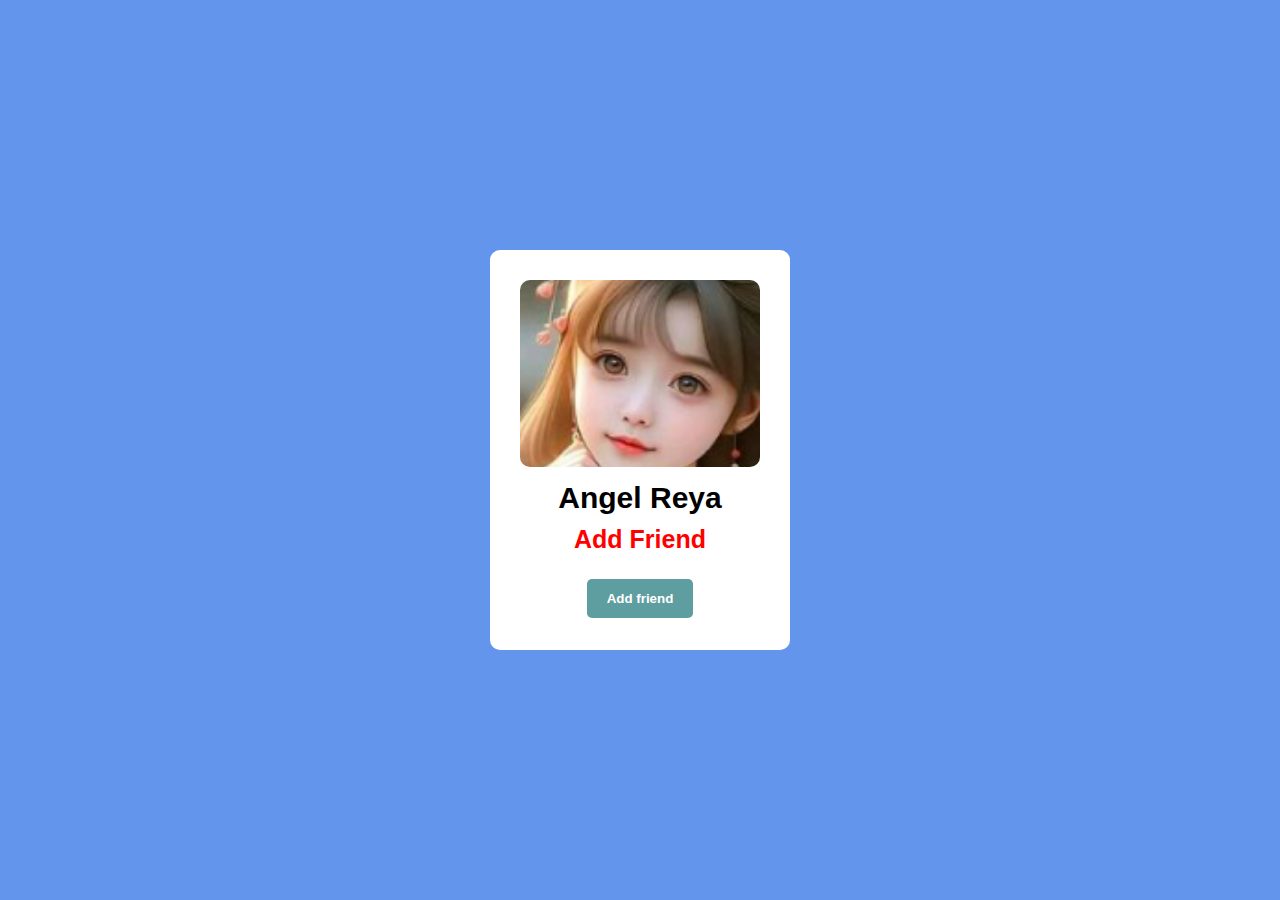
<file: A-100-Send-Friend-Request-Project/index.html>
<!DOCTYPE html>
<html lang="en">

<head>
    <meta charset="UTF-8">
    <meta name="viewport" content="width=device-width, initial-scale=1.0">
    <title>Friend Request Project </title>
    <link rel="shortcut icon" href="assets/image/icon.png" type="image/x-icon">
    <link rel="stylesheet" href="style.css">
</head>

<body>

    <div id="card">
        <img src="assets/image/Photo.png" alt="Photo">
        <h1> Angel Reya </h1>
        <h5> Add Friend</h5>


        <button id="add">Add friend</button>


    </div>
    <script src="script.js"></script>
</body>

</html>
</file>
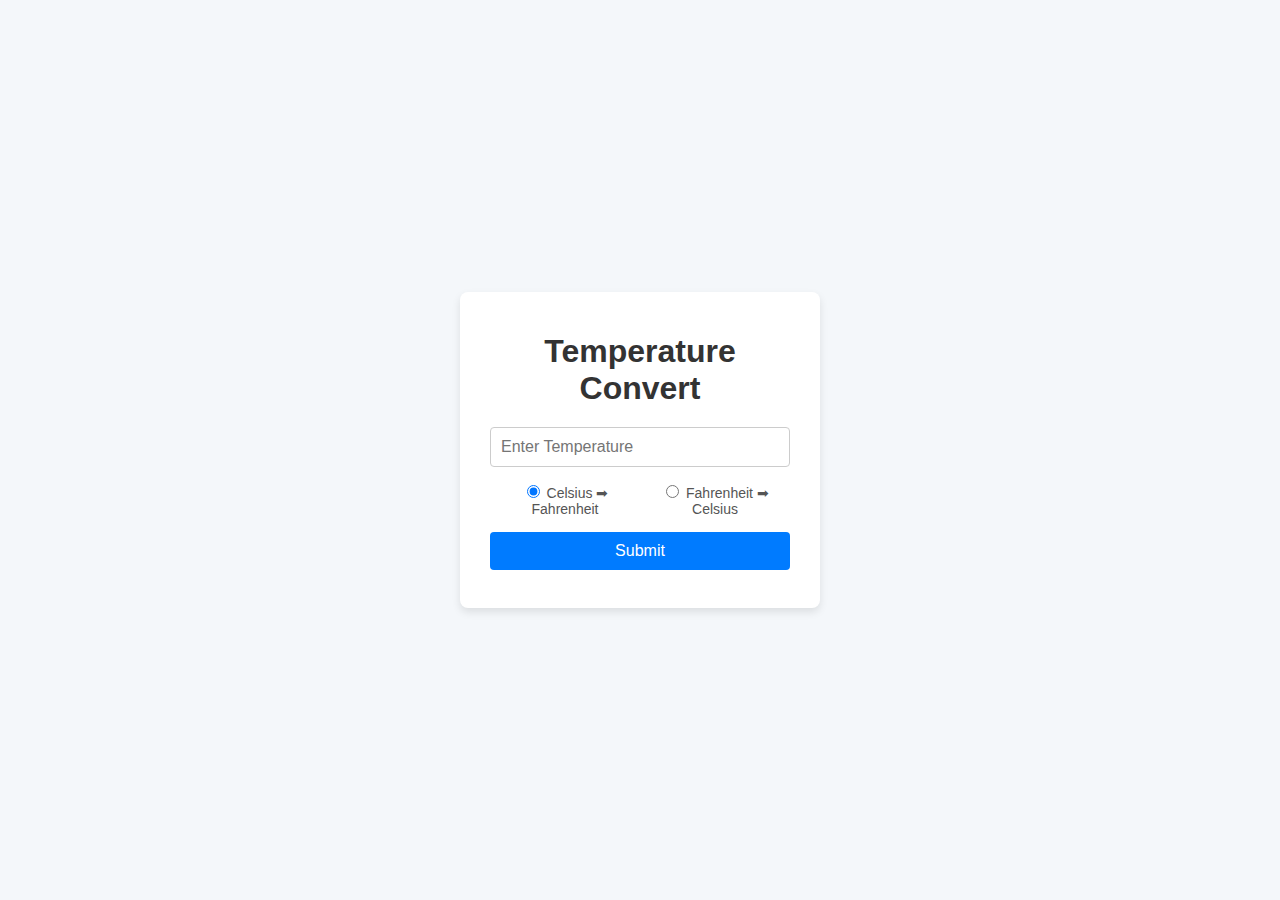
<file: A-107-Temperature-Convater/index.html>
<!DOCTYPE html>
<html lang="en">
<head>
  <meta charset="UTF-8">
  <meta name="viewport" content="width=device-width, initial-scale=1.0">
  <title>Temperature Converter</title>
  <link rel="stylesheet" href="styles.css">
</head>
<body>
  <div class="container">
    <h1>Temperature Convert</h1>
    <form id="converterForm">
      <input 
        type="number" 
        id="temperatureInput" 
        placeholder="Enter Temperature" 
        required 
      />
      <div class="radio-group">
        <label>
          <input type="radio" name="conversion" value="cToF" checked>
          Celsius ➡ Fahrenheit
        </label>
        <label>
          <input type="radio" name="conversion" value="fToC">
          Fahrenheit ➡ Celsius
        </label>
      </div>
      <button type="submit">Submit</button>
    </form>
    <p id="result"></p>
  </div>
  <script src="script.js"></script>
</body>
</html>
</file>
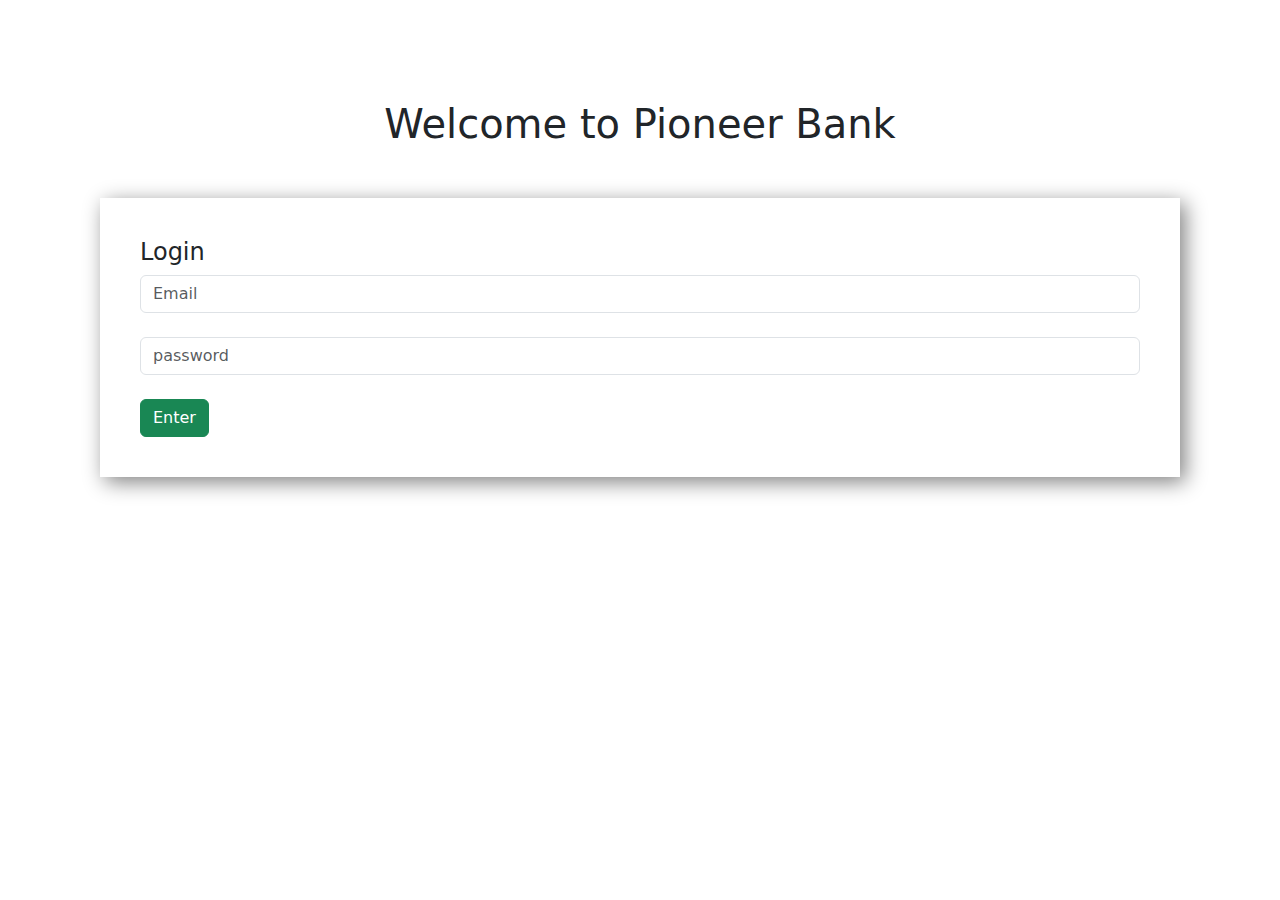
<file: A-131-Banking-System/index.html>
<!DOCTYPE html>
<html lang="en">
<head>
    <meta charset="UTF-8">
    <meta name="viewport" content="width=device-width, initial-scale=1.0">
    <title>First use js</title>
    <link rel="stylesheet" href="css/bootstrap.min.css">
    <link rel="stylesheet" href="style.css">
 </head>
 <body>
    <div id="login-area">
    <h1 class="text-center">Welcome to Pioneer Bank </h1>
   <div class="submit-area">
    <h4>Login</h4>
    <input type="text" class="form-control" placeholder="Email">
    <br>
    <input type="password" class="form-control" placeholder="password">
    <br>
    <button id="login" class="btn btn-success">Enter</button>
    </div>
    </div>
<div id="transaction-area">
    <h1 class="text-center">Transaction-area</h1>
    <div class="row">

        <div class="col-md-4">
           <div class="diposit status ">
            <h5>Diposit</h5>
            <h2>$ <span id="currentDiposit">00</span></h2>
           </div>
         </div>

         <div class="col-md-4">
         <div class="withdraw  status">
            <h5>Withdraw</h5>
            <h2>$00</h2>
         </div> 

         </div>

         <div class="col-md-4">
          <div class="balance  status">
            <h5>Balance</h5>
            <h2>$1240</h2>
          </div>

        </div>
    </div>

     <div class="row">
         <div class="col-md-6">

          <div class="submit-area">
            <h4>Diposit</h4>
            <input id="dipositAmount"   type="text" class="form-control" placeholder="$ amount tou want to diposit">
            <br>
            <button id="addDiposit"  class="btn btn-success">Diposit</button>
          </div>

         </div>
          
         <div class="col-md-6">

          <div class="submit-area">
            <h4>withdraw</h4>
            <input type="text" class="form-control" placeholder="$ amount tou want to  withdraw">
            <br>
            <button class="btn btn-success">Withdraw</button>
          </div>
         </div>
    </div>

</div>

    <script >
       //  exsees login button
 var loginBtn = document.getElementById("login");
 loginBtn.addEventListener("click", function(){
 var loginArea = document.getElementById("login-area");
 loginArea.style.display = "none"
 const transactionArea = document.getElementById("transaction-area");
 transactionArea.style.display =" block";
})


// exsses diposit & withdrow button
    const dipositBtn = document.getElementById("addDiposit");
    dipositBtn.addEventListener("click",function(){ 
    const dipositAmount = document.getElementById("dipositAmount").value;
    const dipositNumber = parseFloat(dipositAmount);

    const currentDiposit = document.getElementById("currentDiposit").innerText;
    const currentDipositNumber = parseFloat(currentDiposit);  
    const totalDiposit = dipositNumber + currentDipositNumber;

  document.getElementById("currentDiposit").innerText = totalDiposit;
   document.getElementById("dipositAmount").value = "";
})

    </script>

</body>
</html>
</file>
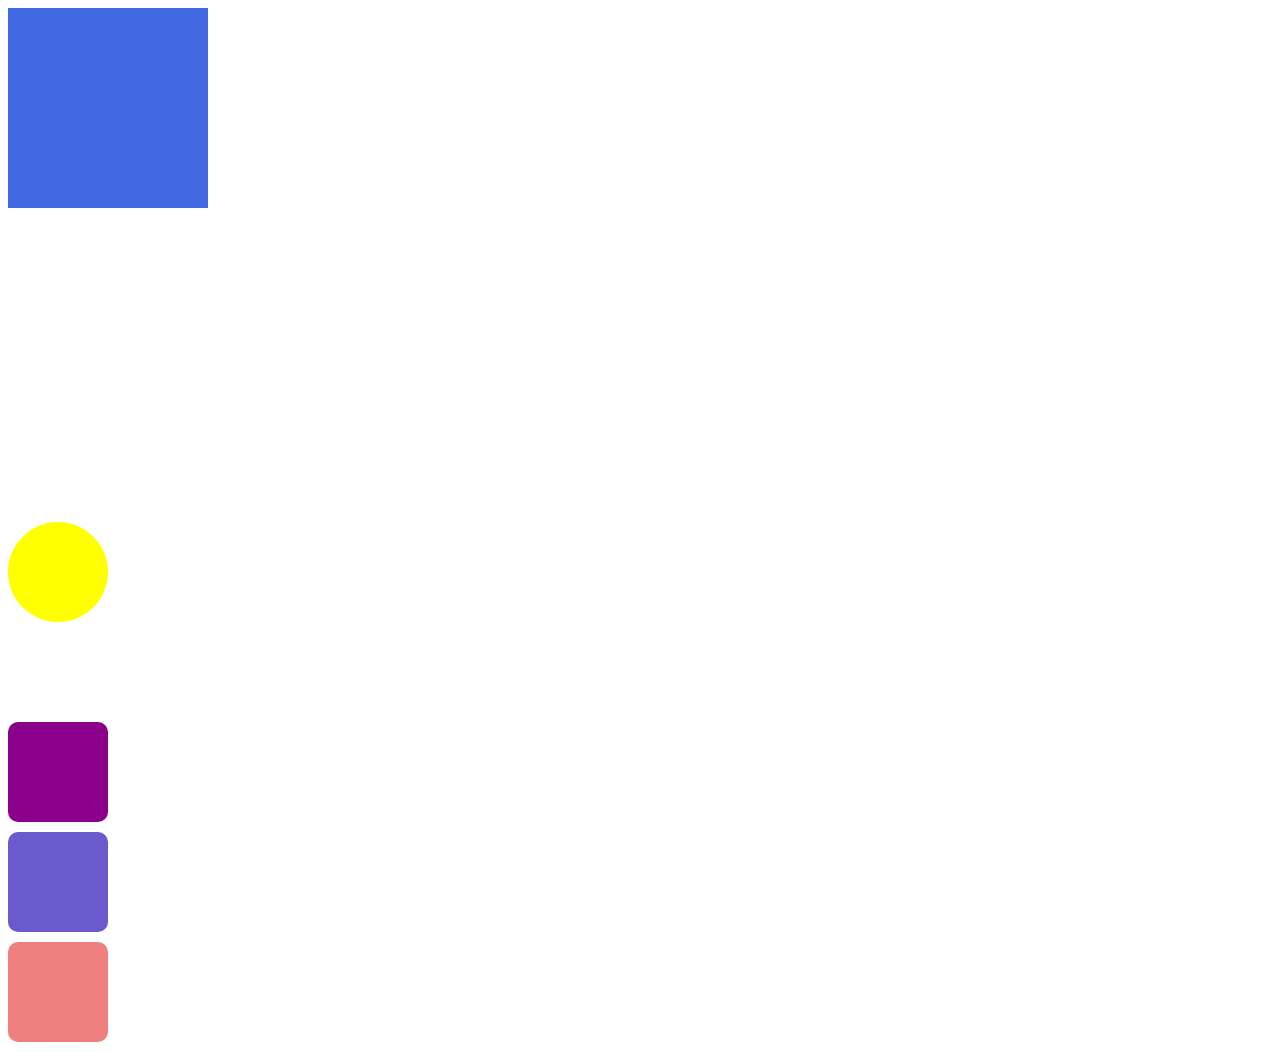
<file: A-132-Gsap-Animation/index.html>
<!DOCTYPE html>
<html lang="en">
<head>
    <meta charset="UTF-8">
    <meta name="viewport" content="width=device-width, initial-scale=1.0">
    <title>Gsap Animation</title>
    <link rel="stylesheet" href="style.css">        
</head>
<body>
    

    <div class="box">

    </div>

    <h1> Lenovo  </h1>
    <h1>Asus </h1>
    <h1> Dell </h1>
    <h1> Hp </h1>
    <h1> MacBook </h1>

<div class="circle"></div>

<div id="box1"></div>
<div id="box2"></div>
<div id="box3"></div>







    <script src="https://cdnjs.cloudflare.com/ajax/libs/gsap/3.12.5/gsap.min.js" integrity="sha512-7eHRwcbYkK4d9g/6tD/mhkf++eoTHwpNM9woBxtPUBWm67zeAfFC+HrdoE2GanKeocly/VxeLvIqwvCdk7qScg==" crossorigin="anonymous" referrerpolicy="no-referrer"></script>
    <script src="script.js"></script>
</body>
</html>
</file>
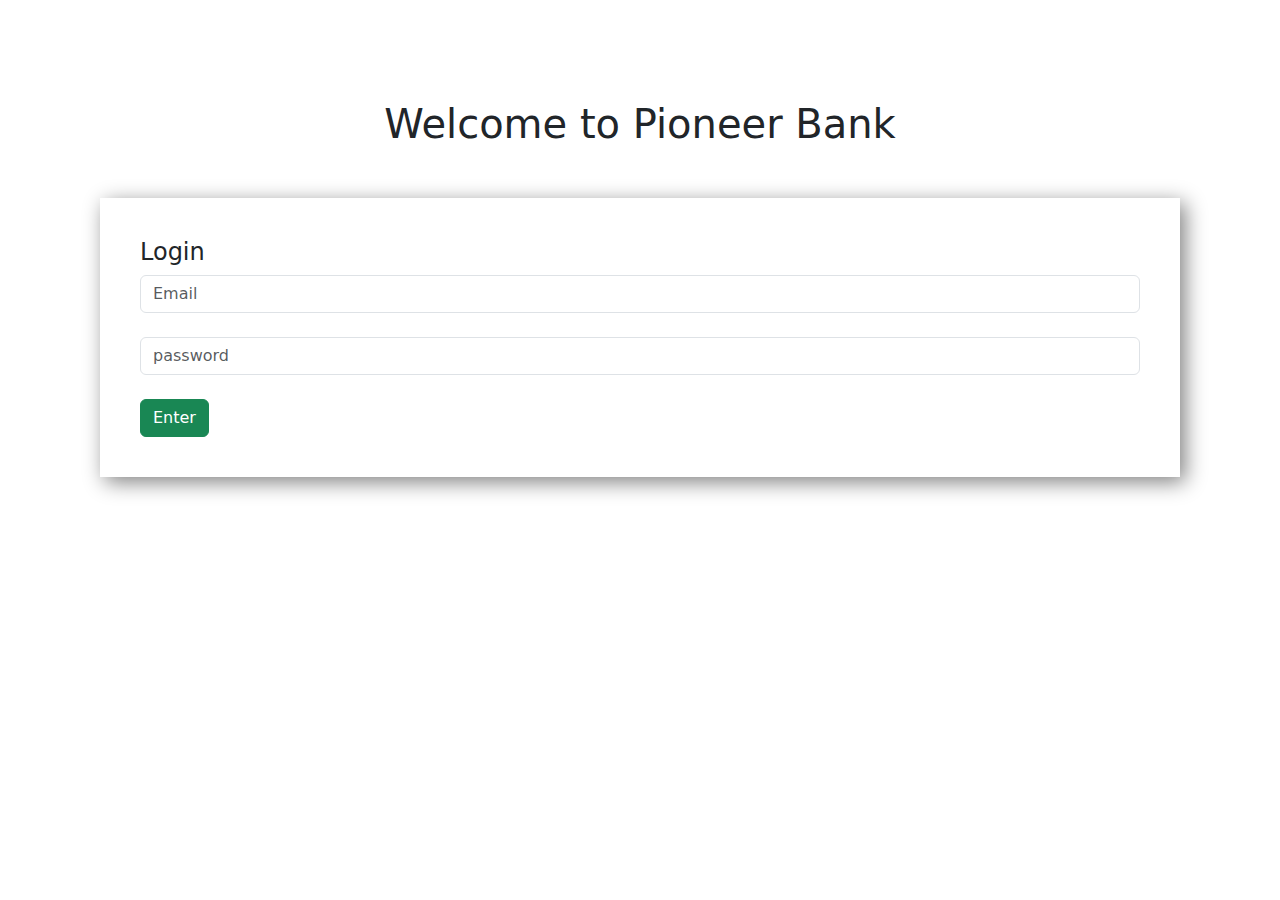
<file: A-142-Banking-Syster-Pioneer-Bank/index.html>
<!DOCTYPE html>
<html lang="en">
<head>
    <meta charset="UTF-8">
    <meta name="viewport" content="width=device-width, initial-scale=1.0">
    <title>First use js</title>
    <link rel="stylesheet" href="css/bootstrap.min.css">
    <link rel="stylesheet" href="style.css">
 </head>
 <body>
    <div id="login-area">
    <h1 class="text-center">Welcome to Pioneer Bank </h1>
   <div class="submit-area">
    <h4>Login</h4>
    <input type="text" class="form-control" placeholder="Email">
    <br>
    <input type="password" class="form-control" placeholder="password">
    <br>
    <button id="login" class="btn btn-success">Enter</button>
    </div>
    </div>
<div id="transaction-area">
    <h1 class="text-center">Transaction-area</h1>
    <div class="row">

        <div class="col-md-4">
           <div class="diposit status ">
            <h5>Diposit</h5>
            <h2>$ <span id="currentDiposit">00</span></h2>
           </div>
         </div>

         <div class="col-md-4">
         <div class="withdraw  status">
            <h5>Withdraw</h5>
            <h2>$<span id="currentWithdraw">00</span></h2>
         </div> 

         </div>

         <div class="col-md-4">
          <div class="balance  status">
            <h5>Balance</h5>
            <h2>$ <span  id="currentBlance">1240</span> </h2>
          </div>

        </div>
    </div>

     <div class="row">
         <div class="col-md-6">

          <div class="submit-area">
            <h4>Diposit</h4>
         
            <input id="dipositAmount"   type="text" class="form-control" placeholder="$ amount tou want to diposit">
            <br>
            <button id="addDiposit"  class="btn btn-success">Diposit</button>
          </div>

         </div>
          
         <div class="col-md-6">

          <div class="submit-area">
            <h4>withdraw</h4>
            <input  id="withdrawAmount" type="text" class="form-control" placeholder="$ amount tou want to  withdraw">
            <br>
            <button id="addWithdraw" class="btn btn-success">Withdraw</button>
          </div>
         </div>
    </div>

</div>

    <script >
       //  exsees login button
 var loginBtn = document.getElementById("login");
 loginBtn.addEventListener("click", function(){
 var loginArea = document.getElementById("login-area");
 loginArea.style.display = "none"
 const transactionArea = document.getElementById("transaction-area");
 transactionArea.style.display =" block";
})

















// exsses diposit & withdrow button
    const dipositBtn = document.getElementById("addDiposit");
    dipositBtn.addEventListener("click",function(){
      
  //  const  dipositNumber = getInputNumber("dipositAmount");


    const dipositAmount = document.getElementById("dipositAmount").value;
    const dipositNumber = parseFloat(dipositAmount);















  UpdeatSpanText("currentDiposit", dipositNumber )


  UpdeatSpanText( "currentBlance", dipositNumber)

   document.getElementById("dipositAmount").value = "";
})


function UpdeatSpanText( id , dipositNumber){

  
  const currentBlance = document.getElementById(id).innerText;
    const currentBlanceNumber = parseFloat(currentBlance);  
    const totalBlance = dipositNumber + currentBlanceNumber;
    document.getElementById(id).innerText = totalBlance;
}



  //   const currentDiposit = document.getElementById("currentDiposit").innerText;
  //   const currentDipositNumber = parseFloat(currentDiposit);  
  //   const totalDiposit = dipositNumber + currentDipositNumber;
  //  document.getElementById("currentDiposit").innerText = totalDiposit;

    </script>

</body>
</html>
</file>
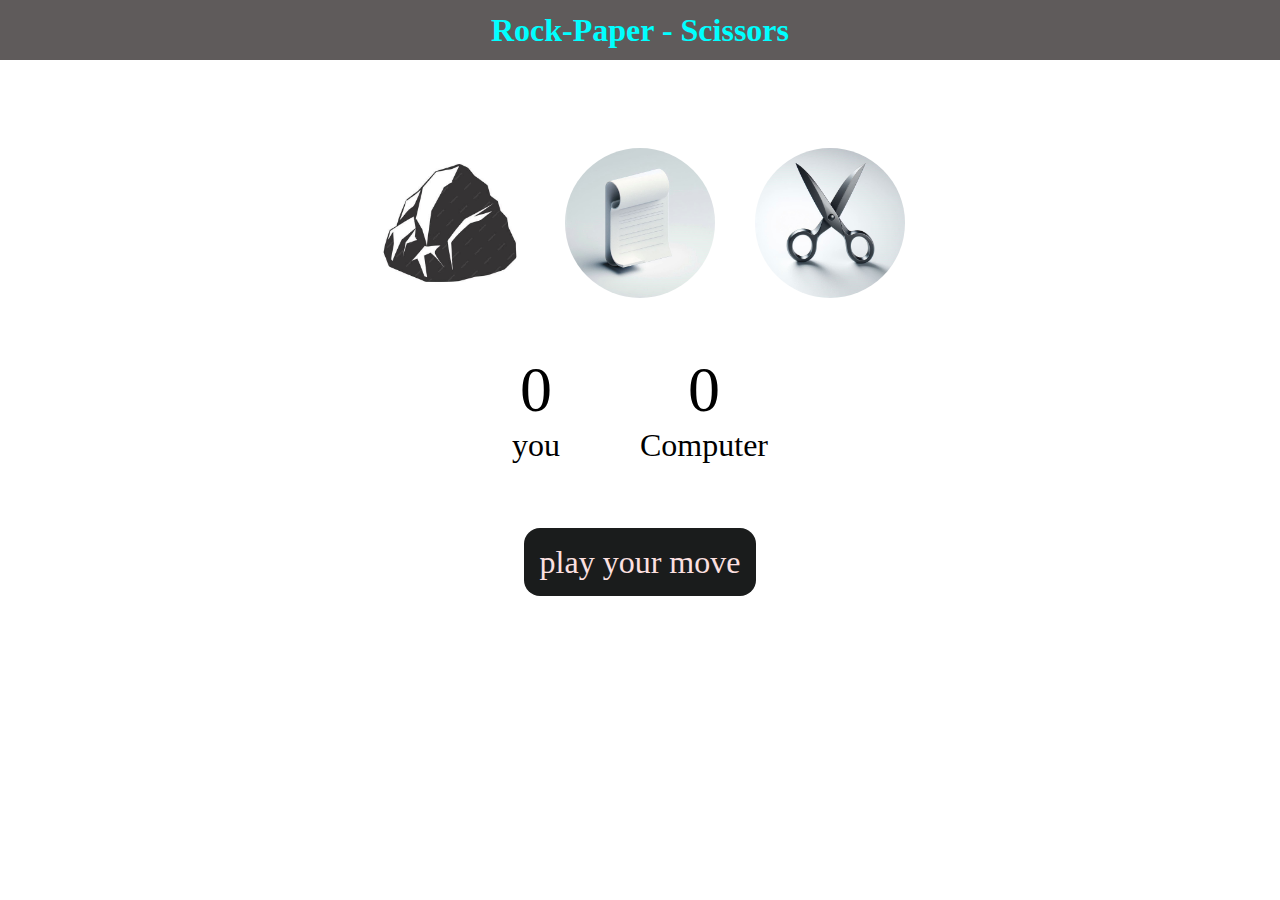
<file: A-159-Rock-Paper-Scissors/index.html>
<!DOCTYPE html>
<html lang="en">

<head>
    <meta charset="UTF-8">
    <meta name="viewport" content="width=device-width, initial-scale=1.0">
    <link rel="stylesheet" href="style.css">
    <link rel="shortcut icon" href="assets/icon/icon.jpeg" type="image/x-icon">
    <title>Rock-Paper - Scissors</title>
</head>

<body>
    <h1>Rock-Paper - Scissors</h1>

    <div class="choices">
        <div class="choice" id="rock">
            <img src="assets/game-pic/rock.jpeg" alt="rock">
        </div>
        <div class="choice" id="paper">
            <img src="assets/game-pic/Z-paper2.0.jpeg" alt="paper">
        </div>
        <div class="choice" id="scissors">
            <img src="assets/game-pic/scissors.jpeg" alt="scissors">
        </div>
    </div>
    <!-- Score Bord  -->
    <div class="score-bord">
        <div class="score">
            <p id="user-score">0</p>
            <p>you</p>
        </div>

        <div class="score">
            <p id="comp-score">0</p>
            <p>Computer</p>
        </div>
    </div>
    <!-- Msg Box -->
    <div class="msg-container">
        <p id="msg">play your move</p>
    </div>
    <!-- <h2 id="head"></h2> -->
    <script src="script.js"></script>
</body>

</html>
</file>
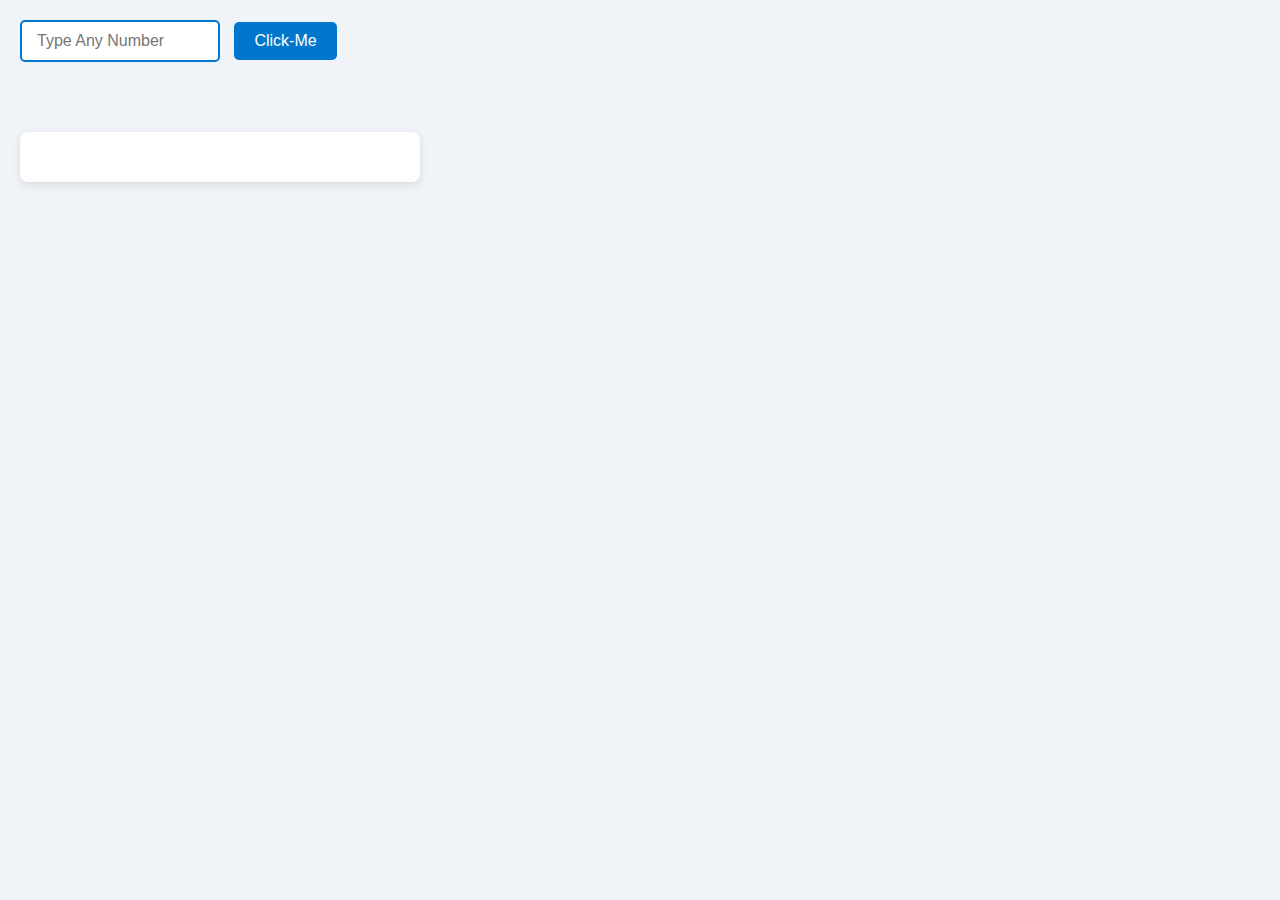
<file: A-60-UserFetchify/index.html>
<!DOCTYPE html>
<html lang="en">
<head>
    <meta charset="UTF-8">
    <meta name="viewport" content="width=device-width, initial-scale=1.0">
    <title>Users-API</title>
    <link rel="shortcut icon" href="Images/Icon/icon.png" type="image/x-icon">
    <link rel="stylesheet" href="style.css">
    

</head>
<body>
    <input  id="userCount"type="text"  placeholder="Type Any Number">  
      <button id="LodeUser">Click-Me</button>
    





    <div id="users">

    </div>
    <div id="userDetail"></div>
    
    <script src="API.js"></script>
</body>
</html>
</file>
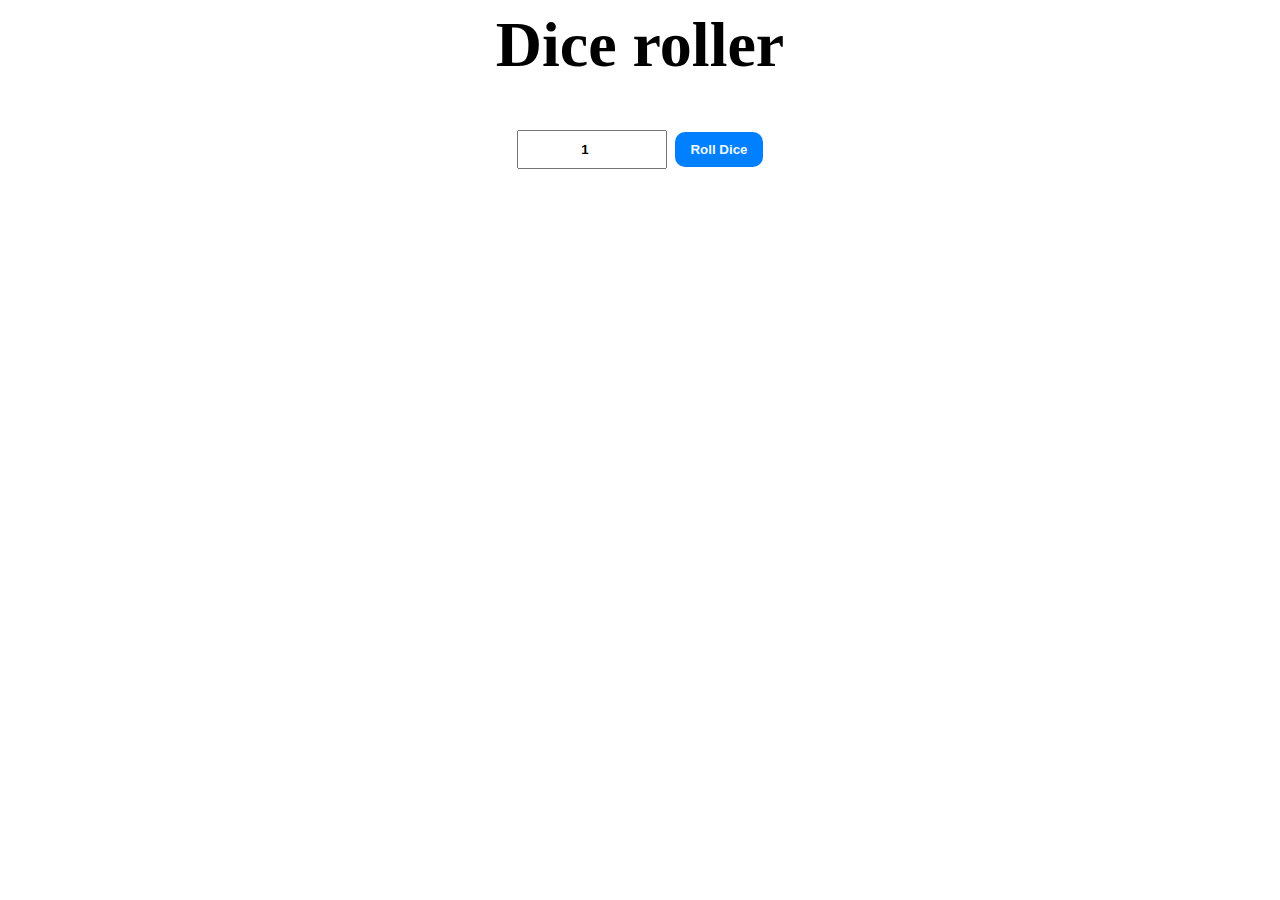
<file: A-63-MagicDice/index.html>
<html lang="en">
<head>
    <meta charset="UTF-8">
    <meta name="viewport" content="width=device-width, initial-scale=1.0">
    <title>DiceRoller</title>
    <link rel="shortcut icon" href="img/Icon/Icon.jpeg" type="image/x-icon">
    <link rel="stylesheet" href="style.css">
</head>
<body>
    <div id="container">
        <h1>Dice roller</h1>
        <label for="$ of dice:"></label>
        <input type="number" id="numberDice" value="1" min="1">
        <button id="btn"> Roll Dice</button>
        <div id="result"></div>
        <div id="images"></div>
    </div>
</body>
<script src="./script.js"></script>
</html>
</file>
<file: A-100-Send-Friend-Request-Project/style.css>
*{
    margin: 0;
    padding: 0;
    box-sizing: border-box;
 font-family: Arial, Helvetica, sans-serif;
}
 
html ,body{
    height: 100%;
    width: 100%;
}
body{
display: flex;
align-items: center;
justify-content: center;
background-color: cornflowerblue;
}

#card{
    border-radius: 10px;
    height: 400px;
    width: 300px;
    background-color: #fff;
    padding: 30px;
    text-align: center;
}
#card img{
    height: 55%;
    width: 100%;
    object-fit: cover;
    object-position: center;
    border-radius: 10px;
}
#card h1 {
font-size: 30px;
font-weight: 800;
margin: 10px 0 ;
}

#card h5{
    font-size: 25px; 
    color: red;
    margin-bottom: 20px;
}
#card button{
    background-color: cadetblue;
    color: #fff;
    font-weight: 700;
    padding: 12px 20px;
    border-radius: 5px;
    border: none;
    margin: 5px;
    cursor: pointer;
}
</file>
<file: A-107-Temperature-Convater/styles.css>
body {
    font-family: Arial, sans-serif;
    display: flex;
    justify-content: center;
    align-items: center;
    height: 100vh;
    margin: 0;
    background-color: #f4f7fa;
  }
  
  .container {
    background: #fff;
    padding: 20px 30px;
    border-radius: 8px;
    box-shadow: 0 4px 8px rgba(0, 0, 0, 0.1);
    text-align: center;
    width: 300px;
  }
  
  h1 {
    margin-bottom: 20px;
    color: #333;
  }
  
  form {
    display: flex;
    flex-direction: column;
    gap: 15px;
  }
  
  input[type="number"] {
    padding: 10px;
    font-size: 16px;
    border: 1px solid #ccc;
    border-radius: 4px;
    outline: none;
  }
  
  .radio-group {
    display: flex;
    justify-content: space-around;
  }
  
  label {
    font-size: 14px;
    color: #555;
  }
  
  button {
    background-color: #007bff;
    color: white;
    padding: 10px 15px;
    border: none;
    border-radius: 4px;
    cursor: pointer;
    font-size: 16px;
  }
  
  button:hover {
    background-color: #0056b3;
  }
  
  p#result {
    margin-top: 15px;
    font-size: 18px;
    color: #333;
    font-weight: bold;
  }
</file>
<file: A-131-Banking-System/style.css>
body{
    padding: 100px;
}
.submit-area{   
    margin-top: 50PX;
    padding: 40px;
    border-radius: 10;
    box-shadow: 5px 5px 20px gray;
}
#transaction-area{
    display: none;
}
.status{
    margin: 0px 20px;
    color: white;
    padding: 20px;
    border-radius: 10px;
}
.diposit{
    background-color: slateblue;
}
 
.withdraw{
    background-color: lightsalmon;
}
.balance{
    background-color: orange;
}
</file>
<file: A-132-Gsap-Animation/style.css>
.box{
    width: 200px;
    height: 200px;
    background-color: royalblue;
}

.circle{
height: 100px;
width: 100px ;
background-color: yellow;
border-radius: 50%;
margin-bottom: 100px;
}

#box1{
    height: 100px;
    width: 100px ;
    background-color: darkmagenta;
    border-radius: 10%;
    margin-bottom: 10px;  
}

#box2{
    height: 100px;
    width: 100px ;
    background-color:slateblue;
    border-radius: 10%;
    margin-bottom: 10px;  
}

#box3{
    height: 100px;
    width: 100px ;
    background-color: lightcoral;
    border-radius: 10%;
    margin-bottom: 10px;  
}
</file>
<file: A-142-Banking-Syster-Pioneer-Bank/style.css>
body{
    padding: 100px;
}
.submit-area{   
    margin-top: 50PX;
    padding: 40px;
    border-radius: 10;
    box-shadow: 5px 5px 20px gray;
}
#transaction-area{
    display: none;
}
.status{
    margin: 0px 20px;
    color: white;
    padding: 20px;
    border-radius: 10px;
}
.diposit{
    background-color: slateblue;
}
 
.withdraw{
    background-color: lightsalmon;
}
.balance{
    background-color: orange;
}
</file>
<file: A-159-Rock-Paper-Scissors/style.css>
* {
    margin: 0px;
    padding: 0px;
    text-align: center;
}

h1 {
    background-color: rgb(95, 91, 91);
    color: aqua;
    height: 60px;
    line-height: 60px;
}

.choices {
    display: flex;
    gap: 25px;
    justify-content: center;
    align-items: center;
    margin-top: 80px;

}

.choice {
    height: 165px;
    width: 165px;
    border-radius: 50%;
    display: flex;
    justify-content: center;
    align-items: center;

}

.choice:hover {
    background-color: black;
    /* opacity: 0.5; */
    cursor: pointer;
}

img {
    height: 150px;
    width: 150px;
    object-fit: cover;
    border-radius: 50%;
    /* cursor: pointer; */

    /* color: red; */
    /* background: transparent; */
}

.score-bord {
    display: flex;
    justify-content: center;
    align-items: center;
    font-size: 32px;
    margin-top: 48px;
    gap: 80px;
}

#user-score,
#comp-score {
    font-size: 64px;
}
.msg-container{
    margin-top:80px ;
}
#msg {
    background-color: rgb(26, 28, 28);
    color: rgb(252, 224, 224);
    font-size: 32px;
    display: inline;
    padding: 16px;
    border-radius: 16px;
}
#head{
    margin-top: 20px;
}
</file>
<file: A-63-MagicDice/style.css>
#container {
    text-align: center;
    font-size: 2rem;
    font-weight: bold;
}

button {
    font-style: 1.5rem;
    padding: 10px 15px;
    border-radius: 10px;
    border: none;
    background-color: hsl(210, 100%, 50%);
    color: aliceblue;
    font-weight: bold;
    cursor: pointer;
}

button:hover {    
    background-color: hsl(210, 100%, 70%);
}
button:active {
    background-color: hsl(210, 100%, 80%);
}

input {
    font-style: 2rem;
    width: 150px;
    text-align: center;
    font-weight: bold;
    padding: 10px 15px;
}
</file>
<file: A-60-UserFetchify/style.css>
/* Basic reset */
* {
    box-sizing: border-box;
    margin: 0;
    padding: 0;
    font-family: 'Segoe UI', Tahoma, Geneva, Verdana, sans-serif;
}

body {
    background-color: #f0f4f8;
    padding: 20px;
    color: #333;
}

input#userCount {
    padding: 10px 15px;
    font-size: 16px;
    width: 200px;
    border: 2px solid #0077cc;
    border-radius: 5px;
    outline: none;
    transition: border-color 0.3s ease;
}

input#userCount:focus {
    border-color: #005fa3;
}

button#LodeUser {
    padding: 10px 20px;
    margin-left: 10px;
    font-size: 16px;
    background-color: #0077cc;
    color: white;
    border: none;
    border-radius: 5px;
    cursor: pointer;
    transition: background-color 0.3s ease;
}

button#LodeUser:hover {
    background-color: #005fa3;
}

#users {
    margin-top: 30px;
    display: flex;
    flex-direction: column;
    gap: 12px;
}

.user {
    background-color: white;
    padding: 15px 20px;
    border-left: 5px solid royalblue;
    box-shadow: 0 2px 5px rgba(0,0,0,0.1);
    font-weight: 600;
    color: royalblue;
    display: flex;
    justify-content: space-between;
    align-items: center;
    border-radius: 5px;
}

.user button {
    background-color: #004a99;
    color: white;
    border: none;
    padding: 7px 14px;
    border-radius: 4px;
    cursor: pointer;
    font-weight: 600;
    transition: background-color 0.3s ease;
}

.user button:hover {
    background-color: #003366;
}

#userDetail {
    margin-top: 40px;
    background-color: white;
    padding: 25px 30px;
    border-radius: 8px;
    box-shadow: 0 3px 10px rgba(0,0,0,0.1);
    max-width: 400px;
}

#userDetail h1 {
    font-size: 28px;
    color: #003366;
    margin-bottom: 10px;
}

#userDetail h4 {
    font-size: 18px;
    margin-bottom: 8px;
    color: #0077cc;
}

#userDetail p {
    font-size: 16px;
    color: #555;
}
</file>
